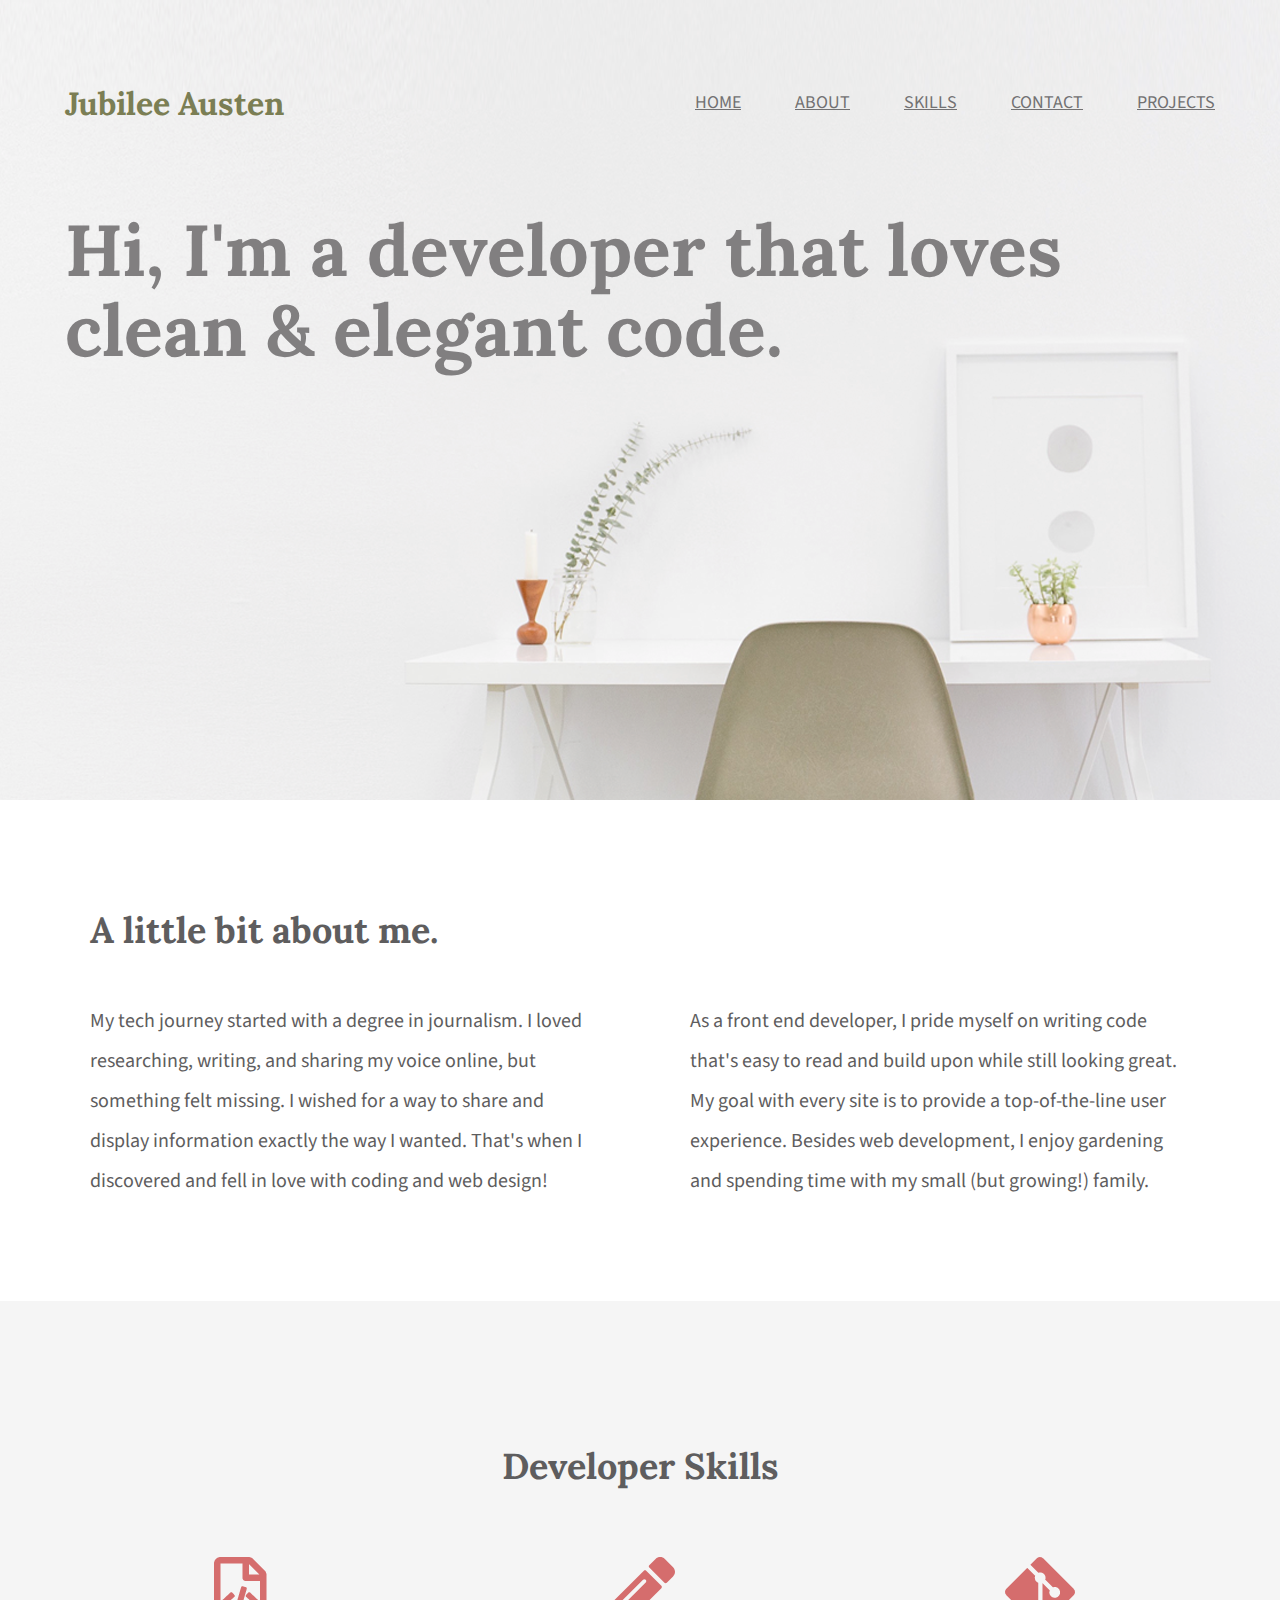
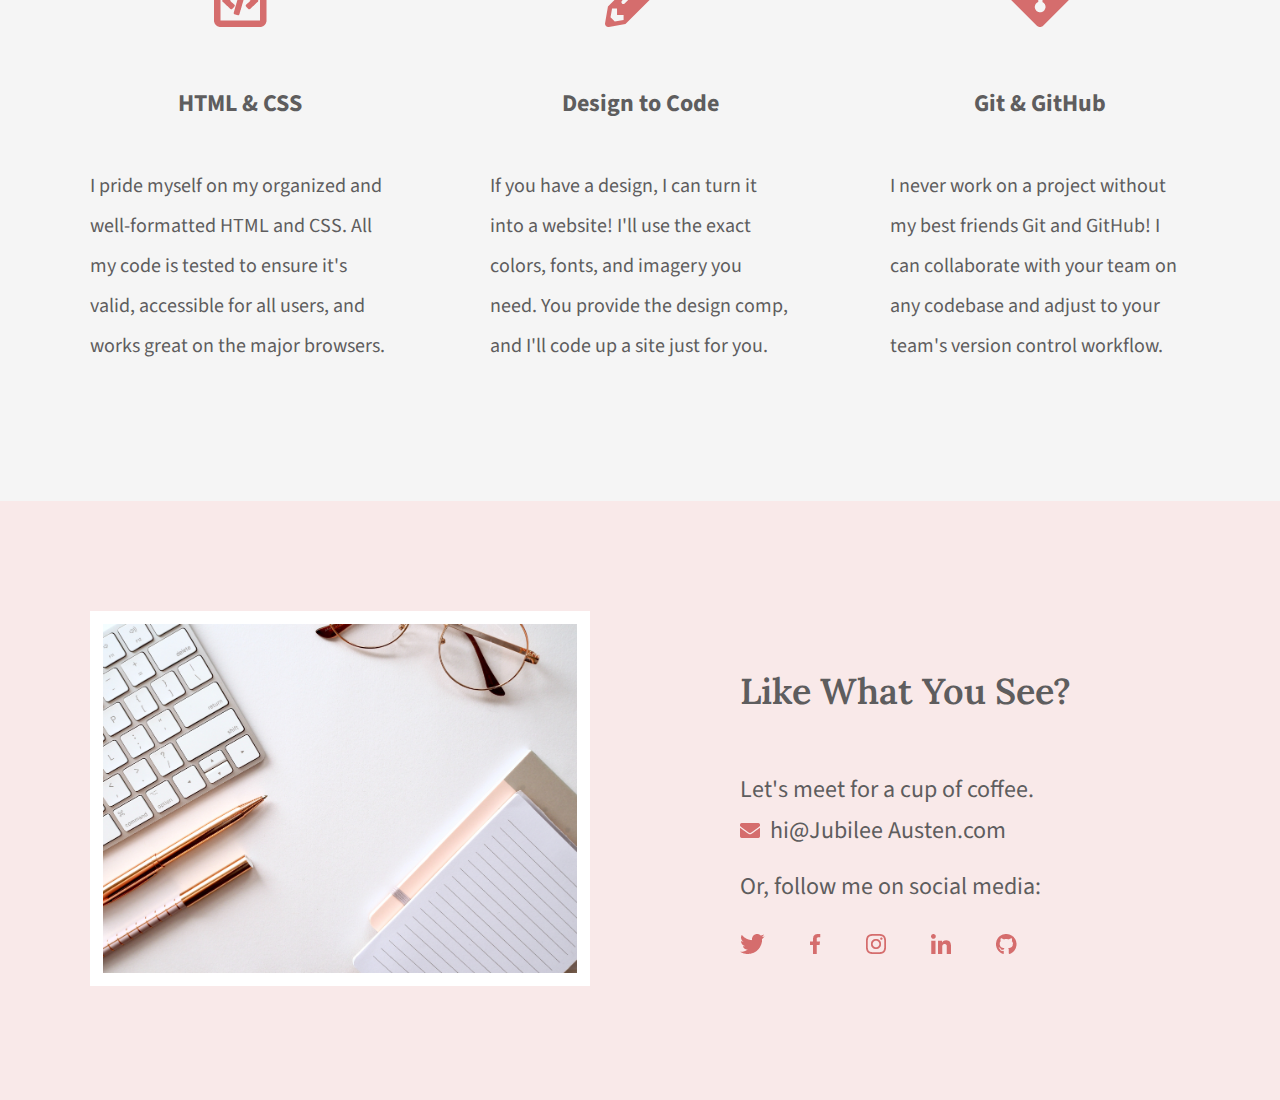
<file: jubilee-austen/index.html>
<!DOCTYPE html>
<html lang="en">

<head>
    <meta charset="UTF-8">
    <title>Jubilee Austen | Portfolio</title>
    <link rel="stylesheet" href="css/main.css">
    <link rel="stylesheet" href="css/normalize.css">
    <link rel="preconnect" href="https://fonts.googleapis.com">
    <link rel="preconnect" href="https://fonts.gstatic.com" crossorigin>
    <link
        href="https://fonts.googleapis.com/css2?family=Lora:wght@400;600;700&family=Source+Sans+Pro:wght@400;700&display=swap"
        rel="stylesheet">
</head>

<body>

    <header id="homepage-hero">
        <div class="content-wrapper">
            <h1>Jubilee Austen</h1>
            <nav>
                <ul>
                    <li><a href="#">home</a></li>
                    <li><a href="#about">about</a></li>
                    <li><a href="#skills">skills</a></li>
                    <li><a href="#contact">contact</a></li>
                    <li><a href="projects/index.html">projects</a></li>
                </ul>
            </nav>
            <h2>Hi, I'm a developer that loves clean & elegant code.</h2>
        </div>
    </header>

    <main>
        <section id="about">
            <div class="content-wrapper">
                <h2>A little bit about me.</h2>
                <p>My tech journey started with a degree in journalism. I loved researching,
                    writing, and sharing my voice online, but something felt missing. I wished
                    for a way to share and display information exactly the way I wanted. That's
                    when I discovered and fell in love with coding and web design!</p>
                <p>As a front end developer, I pride myself on writing code that's easy to read
                    and build upon while still looking great. My goal with every site is to provide
                    a top-of-the-line user experience. Besides web development, I enjoy
                    gardening and spending time with my small (but growing!) family.</p>
            </div>
        </section>

        <section id="skills">
            <div class="content-wrapper">
                <h2>Developer Skills</h2>
                <div class="skill-list">
                    <img src="img/html-icon.png" alt="html icon">
                    <h3>HTML & CSS</h3>
                    <p>I pride myself on my organized and well-formatted HTML and CSS. All my
                        code is tested to ensure it's valid, accessible for all users, and works great
                        on the major browsers.</p>
                </div>
                <div class="skill-list">
                    <img src="img/pencil-icon.png" alt="pencil icon">
                    <h3>Design to Code</h3>
                    <p>If you have a design, I can turn it into a website! I'll use the exact colors,
                        fonts, and imagery you need. You provide the design comp, and I'll code up
                        a site just for you.
                    </p>
                </div>
                <div class="skill-list">
                    <img src="img/git-icon.png" alt="git icon">
                    <h3>Git & GitHub</h3>
                    <p>I never work on a project without my best friends Git and GitHub! I can
                        collaborate with your team on any codebase and adjust to your team's
                        version control workflow.
                    </p>
                </div>
            </div>
        </section>
    </main>

    <footer id="contact">
        <div class="content-wrapper">
            <div class="contact-image">
                <img id="notepad-glasses-pen" src="img/jess-bailey-q10VITrVYUM-unsplash.jpg"
                    alt="notepad, glasses, pens, and keyboard">
            </div>
            <div class="contact-info">
                <h2>Like What You See?</h2>
                <div class="nonconformists">
                    <h3 id="lets-meet">Let's meet for a cup of coffee.</h3>
                    <a href="mailto:hi@JubileeAusten.com"><img id="envelope" src="img/envelope.png" alt="envelope icon">
                        hi@Jubilee
                        Austen.com</a>
                    <h3 id="sosh-meedz">Or, follow me on social media:</h3>
                    <ul>
                        <li><a href="https://twitter.com/" target="_blank"><img src="img/twitter.png"
                                    alt="twitter icon"></a></li>
                        <li><a href="https://www.facebook.com/" target="_blank"><img src="img/facebook.png"
                                    alt="facebook icon"></a></li>
                        <li><a href="https://www.instagram.com/" target="_blank"><img src="img/instagram.png"
                                    alt="instagram icon"></a></li>
                        <li><a href="https://www.linkedin.com/" target="_blank"><img src="img/linkedin.png"
                                    alt="linkedin icon"></a></li>
                        <li><a href="https://github.com/" target="_blank"><img src="img/github.png"
                                    alt="github icon"></a>
                        </li>
                    </ul>
                </div>
            </div>
        </div>
    </footer>

</body>

</html>
</file>
<file: jubilee-austen/css/main.css>
/****** Global Styles ******/
body {
    color: #5E5D5E;
    font-family: "Source Sans Pro", sans-serif;
}

nav {
    font-size: 18px;
    padding: 75px 25px 75px 0;
    width: 800px;
    float: right;
    text-align: right;
}

h2 {
    font-size: 36px;
}

h3 {
    font-size: 24px;
    line-height: 36px;
}

p {
    font-size: 20px;
    line-height: 40px;
}

h1,
h2 {
    font-family: "Lora", serif;
}

.content-wrapper {
    overflow: auto;
    margin: 0 auto;
    width: 1200px;
}


/****** Header Styles ******/
#homepage-hero {
    background: url("../img/full-background.png") #f9efef;
    background-position: center;
    background-size: cover;
    overflow: auto;
    height: 800px;
}

h1 {
    color: #7B7E54;
    font-size: 30px;
    padding: 65px 0 65px 25px;
    width: 300px;
    float: left;
}

header h2 {
    color: #817F80;
    line-height: 80px;
    font-size: 72px;
    width: 1000px;
    clear: both;
    padding-left: 25px;
}

nav ul li {
    padding-left: 50px;
    display: inline-block;
}

nav ul li a {
    text-transform: uppercase;
    color: #727172;
}


/****** About Styles ******/

#about .content-wrapper {
    padding: 80px 0;
}

#about h2 {
    padding-left: 50px;
}

#about p {
    padding: 0 50px;
    width: 500px;
    float: left;
}



/****** Skill Styles ******/
#skills {
    background-color: #F5F5F5;
    text-align: center;
}


#skills .content-wrapper {
    padding: 115px 0;
}

.skill-list {
    float: left;
    padding: 0 50px;
    width: 300px;
}

#skills h2 {
    padding-bottom: 40px;
}

#skills h3 {
    padding: 30px 0 20px 0;
}

#skills p {
    text-align: left;
}

/****** Contact Styles ******/
#contact {
    background-color: #F9E9E9;
}

#contact .content-wrapper {
    padding: 110px 0;
}

.contact-image {
    float: left;
    width: 600px;
}

#notepad-glasses-pen {
    width: 500px;
    height: 375px;
    border: white 13px solid;
    box-sizing: border-box;
    margin: 0 50px;
}

.contact-info {
    float: left;
    width: 600px;
    padding-left: 100px;
    box-sizing: border-box;
}

#contact h2 {
    font-weight: 600;
    padding: 30px 0;
}

#contact h3 {
    font-weight: 400;
}

#lets-meet {
    margin-bottom: 5px;
}

#sosh-meedz {
    margin: 20px 0 5px 0;
}

.nonconformists {
    font-size: 24px;
    line-height: 36px;
}

#contact a {
    color: #5E5D5E;
    text-decoration: none;
}

#contact ul {
    padding: 0
}

#contact ul li {
    display: inline-block;
}

#envelope {
    padding-right: 5px;
}

#contact ul img {
    margin: auto 0;
    padding-left: 0;
    padding-right: 40px
}



/****** Projects Page Styles ******/



/****** Projects Page Header Styles ******/

.projects {
    background: #F9E9E9;
}

/****** Projects Page Projects Styles ******/

#work-history {
    background-color: #F5F5F5;
    text-align: center;
    padding: 115px 0;
}

.work-sample {
    float: left;
    padding: 0 50px;
    width: 300px;
    overflow: auto;
}

#work-history h2 {
    padding-bottom: 40px;
}

#work-history h3 {
    padding: 30px 0 20px 0;
    margin: 0 auto;
    font-weight: 700;
}

#work-history p {
    text-align: left;
    margin: 0 auto;
}

#work-history img {
    width: 250px;
}

#work-history .work-sample a {
    text-decoration: none;
    color: #5E5D5E;
}
</file>
